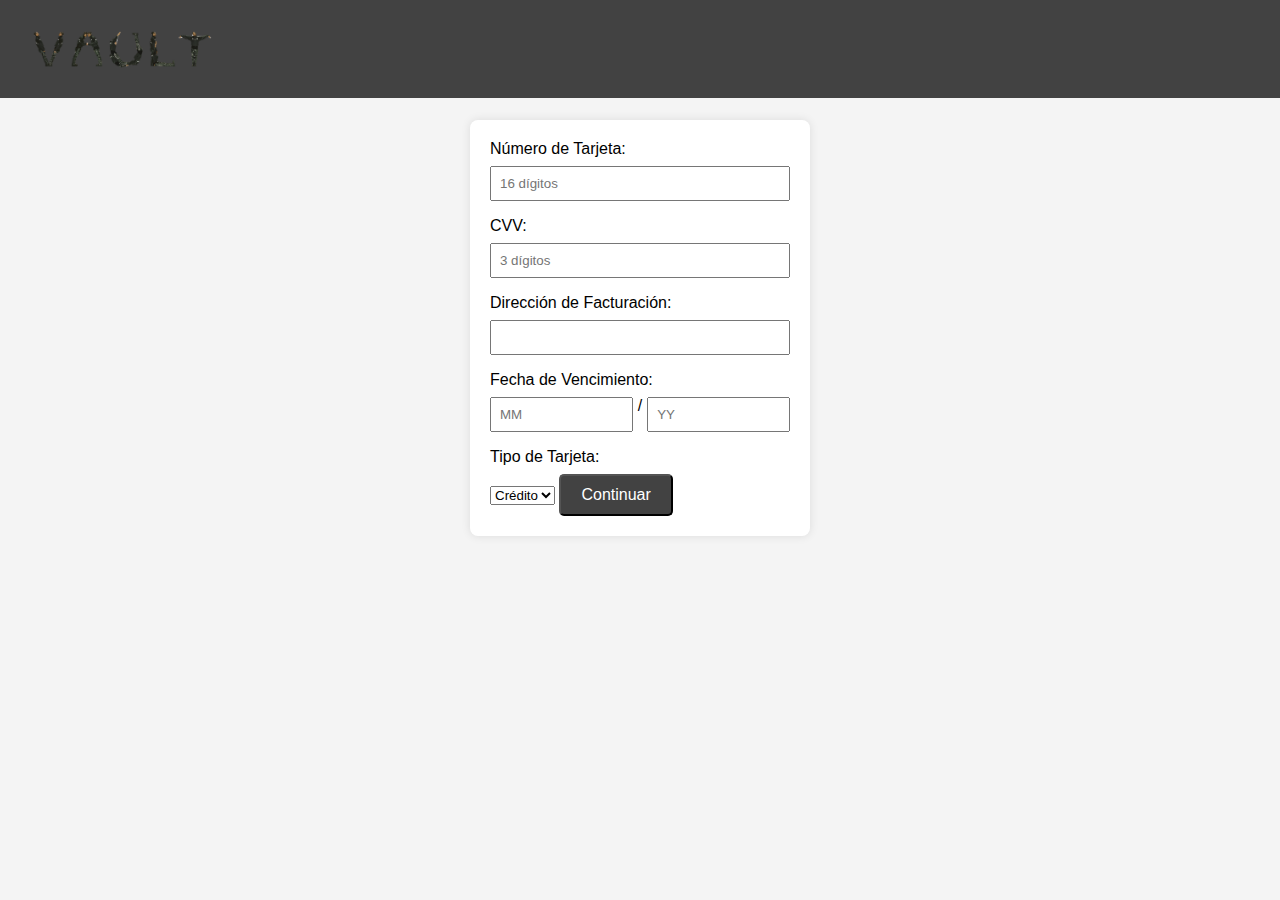
<file: code/es.html>
<!DOCTYPE html>
<html lang="es">

<head>
    <meta charset="UTF-8">
    <meta name="viewport" content="width=device-width, initial-scale=1.0">
    <link rel="icon" type="imaage/png" href="../img/logo1.png"> 
    <title>Ingresar Datos de Tarjeta</title>
    <style>
        body {
            font-family: Arial, sans-serif;
            background-color: #f4f4f4;
            margin: 0;
            padding: 0;
            display: flex;
            flex-direction: column;
            min-height: 100vh;
            overflow: hidden; /* Evitar el desplazamiento vertical al mostrar el mensaje */
        }

        header {
            display: flex;
            justify-content: space-between;
            align-items: center;
            background-color: #424242;
            color: #fff;
            padding: 20px;
            position: fixed;
            width: 100%;
            z-index: 1000;
            top: 0;
        }

        .logo {
            display: flex;
            justify-content: center;
            align-items: center;
        }

        .logo img {
            width: 200px;
            height: auto;
        }

        form {
            margin-top: 120px; /* Ajustado el margen superior del formulario para centrarlo */
            background-color: #fff;
            padding: 20px;
            border-radius: 8px;
            box-shadow: 0 0 10px rgba(0, 0, 0, 0.1);
            width: 300px;
            margin-left: auto;
            margin-right: auto;
        }

        label {
            display: block;
            margin-bottom: 8px;
        }

        input {
            width: 100%;
            padding: 8px;
            margin-bottom: 16px;
            box-sizing: border-box;
        }

        .boton {
            display: inline-block;
            padding: 10px 20px;
            background-color: #424242;
            color: white;
            text-align: center;
            text-decoration: none;
            font-size: 16px;
            border-radius: 5px;
            cursor: pointer;
        }

        .mensaje {
            margin-top: 20px;
            padding: 10px;
            border-radius: 4px;
            background-color: #4caf50;
            color: #fff;
            display: none;
        }
    </style>
</head>

<body>
    <header>
        <div class="logo">
            <img src="../img/d.png" alt="Logo Gallery CDMX">
        </div>
    </header>

    <form onsubmit="return mostrarMensaje()">
        <label for="tarjeta">Número de Tarjeta:</label>
        <input type="text" id="tarjeta" name="tarjeta" pattern="[0-9]{16}" placeholder="16 dígitos" required>

        <label for="cvv">CVV:</label>
        <input type="text" id="cvv" name="cvv" pattern="[0-9]{3}" placeholder="3 dígitos" required>

        <label for="direccion">Dirección de Facturación:</label>
        <input type="text" id="direccion" name="direccion" required>

        <label for="expiracion">Fecha de Vencimiento:</label>
        <div style="display: flex;">
            <input type="text" id="mes" name="mes" pattern="(0[1-9]|1[0-2])" placeholder="MM" required>
            <span style="margin: 0 5px;">/</span>
            <input type="text" id="ano" name="ano" pattern="[0-9]{2}" placeholder="YY" required>
        </div>

        <label for="tipo">Tipo de Tarjeta:</label>
        <select id="tipo" name="tipo" required>
            <option value="credito">Crédito</option>
            <option value="debito">Débito</option>
        </select>

        <button type="submit" class="boton">Continuar</button>

        <div id="mensaje" class="mensaje">Compra exitosa</div>
    </form>

    <script>
        function mostrarMensaje() {
            var mensajeDiv = document.getElementById('mensaje');
            mensajeDiv.style.display = 'block';

            // Redirigir a otra página después de mostrar el mensaje
            setTimeout(function () {
                window.location.href = '../index.html';
            }, 2000); // Redirigir después de 2 segundos (puedes ajustar este tiempo)

            // Para evitar el envío real del formulario
            return false;
        }
    </script>
</body>

</html>
</file>
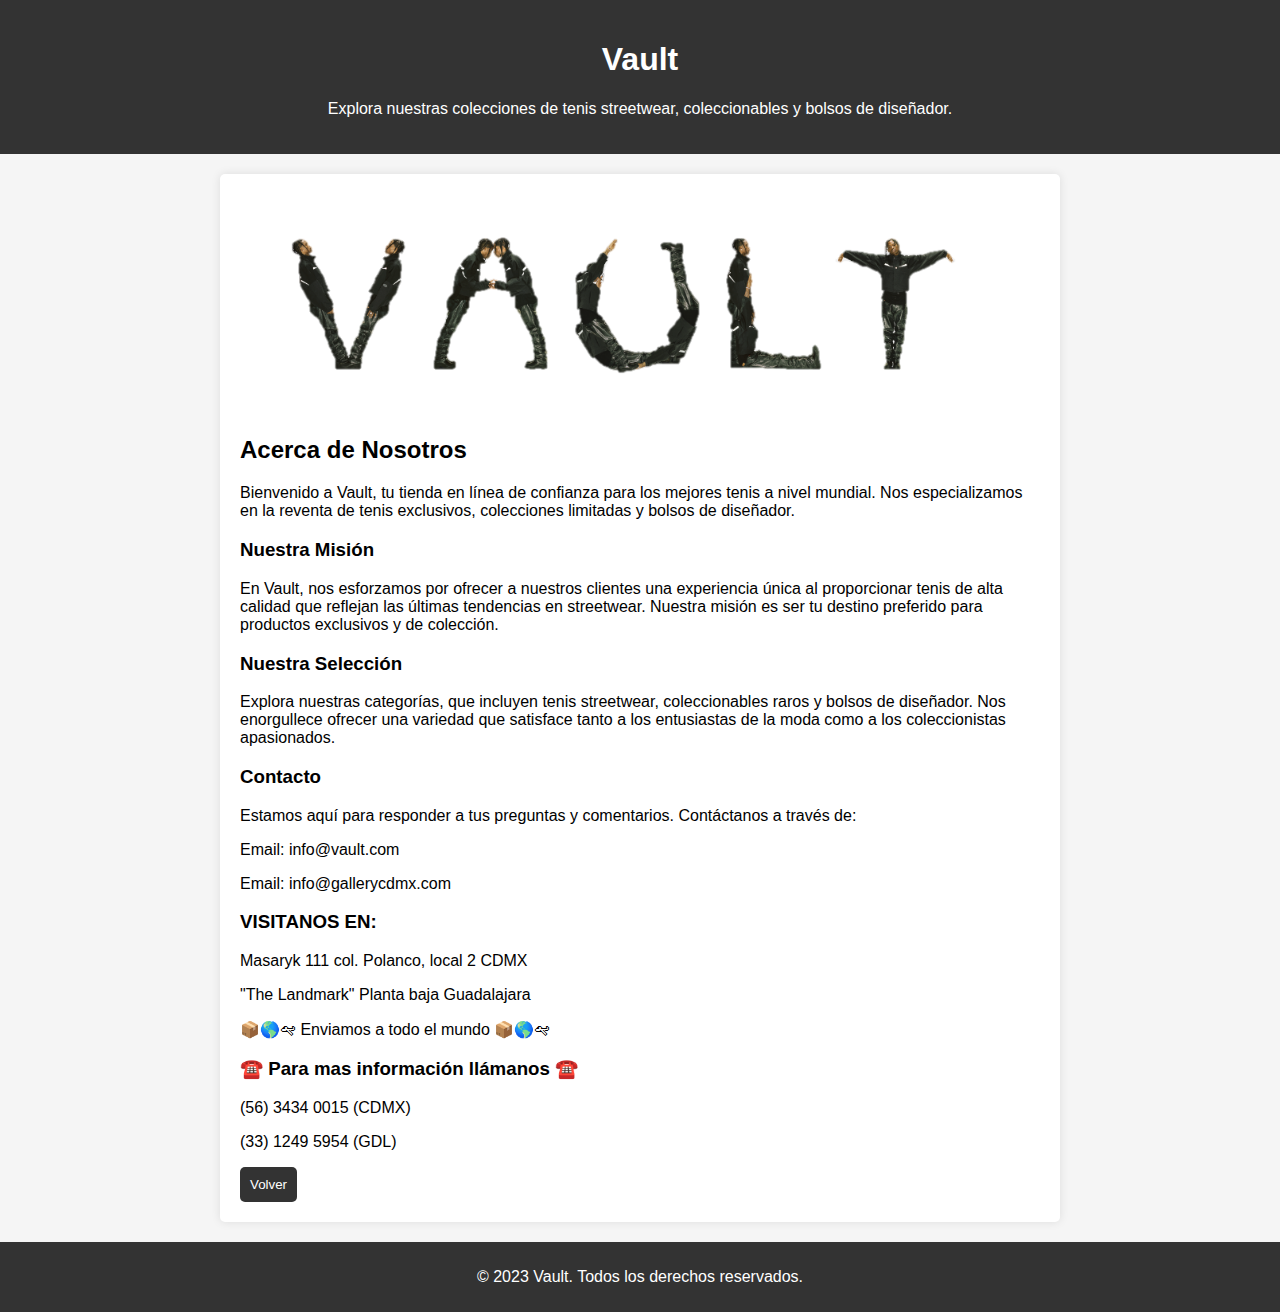
<file: code/xs.html>
<!DOCTYPE html>
<html lang="es">
<head>
  <meta charset="UTF-8">
  <meta name="viewport" content="width=device-width, initial-scale=1.0">
  <title>Acerca de Nosotros - Vault</title>
  <style>
    body {
      font-family: Arial, sans-serif;
      margin: 0;
      padding: 0;
      background-color: #f5f5f5;
    }
    header {
      background-color: #333;
      color: #fff;
      text-align: center;
      padding: 20px;
    }
 
    section {
      max-width: 800px;
      margin: 20px auto;
      padding: 20px;
      background-color: #fff;
      border-radius: 5px;
      box-shadow: 0 0 10px rgba(0, 0, 0, 0.1);
    }
    footer {
      text-align: center;
      padding: 10px;
      background-color: #333;
      color: #fff;
    }
    button {
      background-color: #333;
      color: #fff;
      padding: 10px;
      border: none;
      border-radius: 5px;
      cursor: pointer;
    }
  </style>
</head>
<body>

<!-- Encabezado -->
<header>
  <h1>Vault</h1>
  <p>Explora nuestras colecciones de tenis streetwear, coleccionables y bolsos de diseñador.</p>
</header>

<!-- Contenido principal -->
<section>
    <img src="../img/d.png" alt="Logo Gallery CDMX" style="width: 750px; height: auto;">

  <h2>Acerca de Nosotros</h2>
  <p>Bienvenido a Vault, tu tienda en línea de confianza para los mejores tenis a nivel mundial. Nos especializamos en la reventa de tenis exclusivos, colecciones limitadas y bolsos de diseñador.</p>

  <h3>Nuestra Misión</h3>
  <p>En Vault, nos esforzamos por ofrecer a nuestros clientes una experiencia única al proporcionar tenis de alta calidad que reflejan las últimas tendencias en streetwear. Nuestra misión es ser tu destino preferido para productos exclusivos y de colección.</p>

  <h3>Nuestra Selección</h3>
  <p>Explora nuestras categorías, que incluyen tenis streetwear, coleccionables raros y bolsos de diseñador. Nos enorgullece ofrecer una variedad que satisface tanto a los entusiastas de la moda como a los coleccionistas apasionados.</p>

  <h3>Contacto</h3>
  <p>Estamos aquí para responder a tus preguntas y comentarios. Contáctanos a través de:</p>
  <p>Email: info@vault.com</p>
  <p>Email: info@gallerycdmx.com</p>

  <h3>VISITANOS EN:  </h3>
  <p>Masaryk 111 col. Polanco, local 2 CDMX</p>
  <p>"The Landmark" Planta baja Guadalajara</p>
  <p>📦🌎🛩 Enviamos a todo el mundo 📦🌎🛩  </p>

  <h3>☎️ Para mas información llámanos ☎️</h3>
  <p>(56) 3434 0015 (CDMX)</p>
  <p>(33) 1249 5954 (GDL)</p>
  

  <!-- Botón de regreso -->
  <button onclick="goBack()">Volver</button>
</section>

<!-- Pie de página -->
<footer>
  <p>&copy; 2023 Vault. Todos los derechos reservados.</p>
</footer>

<!-- Script para el botón de regreso -->
<script>
  function goBack() {
    window.location.href = "../index.html";
  }
</script>

</body>
</html>
</file>
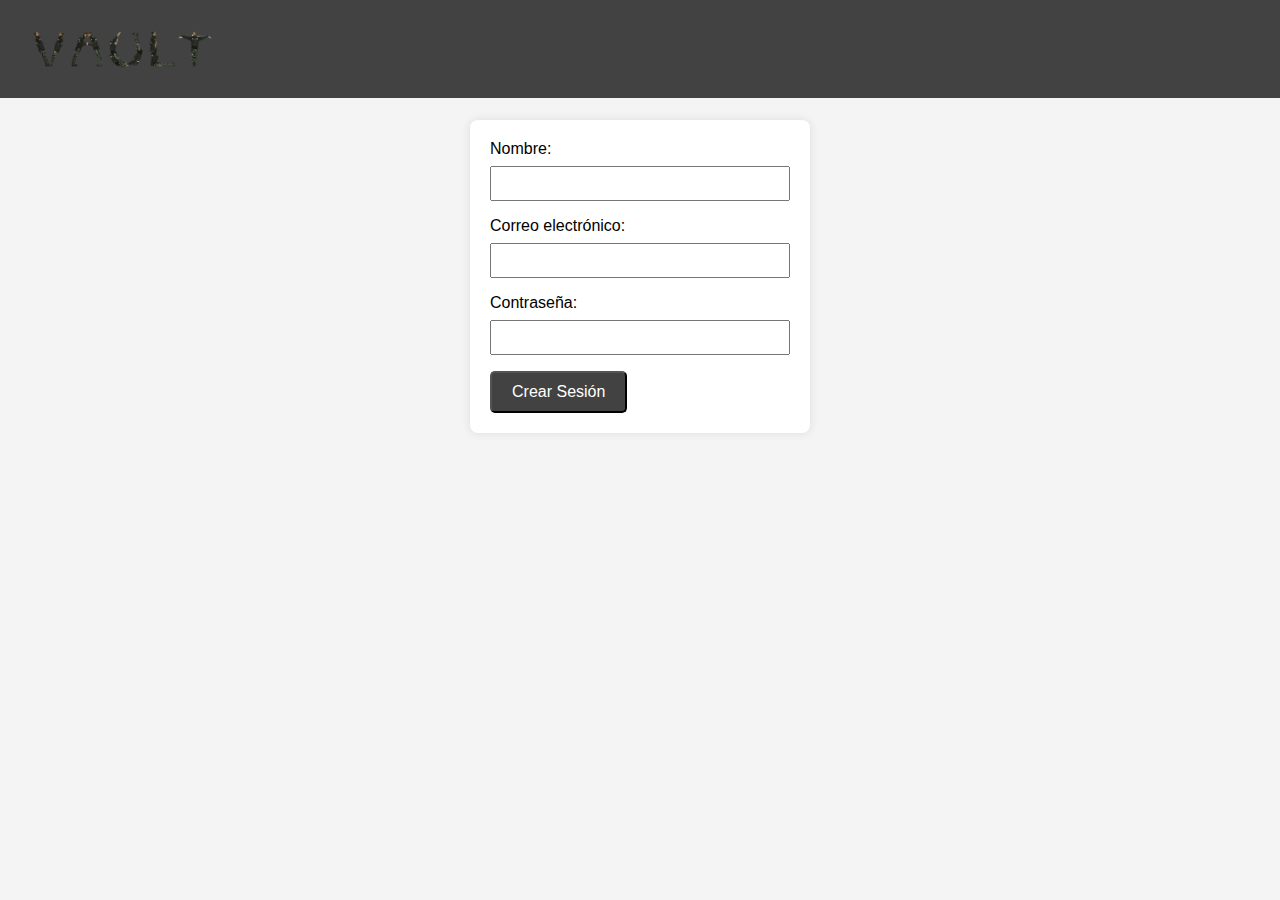
<file: code/ze.html>
<!DOCTYPE html>
<html lang="es">

<head>
    <meta charset="UTF-8">
    <meta name="viewport" content="width=device-width, initial-scale=1.0">
    <link rel="icon" type="imaage/png" href="../img/logo1.png"> 

    <title>Crear Cuenta</title>
    <style>
        body {
            font-family: Arial, sans-serif;
            background-color: #f4f4f4;
            margin: 0;
            padding: 0;
            display: flex;
            flex-direction: column;
            min-height: 100vh;
        }

        header {
            display: flex;
            justify-content: space-between;
            align-items: center;
            background-color: #424242;
            color: #fff;
            padding: 20px;
            position: fixed;
            width: 100%;
            z-index: 1000;
            top: 0;
        }

        .logo {
            display: flex;
            justify-content: center;
            align-items: center;
        }

        .logo img {
            width: 200px;
            height: auto;
        }

        form {
            background-color: #fff;
            padding: 20px;
            border-radius: 8px;
            box-shadow: 0 0 10px rgba(0, 0, 0, 0.1);
            width: 300px;
            margin: 120px auto 0; /* Ajustado el margen para centrar el formulario */
        }

        label {
            display: block;
            margin-bottom: 8px;
        }

        input {
            width: 100%;
            padding: 8px;
            margin-bottom: 16px;
            box-sizing: border-box;
        }

        .boton {
            display: inline-block;
            padding: 10px 20px;
            background-color: #424242;
            color: white;
            text-align: center;
            text-decoration: none;
            font-size: 16px;
            border-radius: 5px;
            cursor: pointer;
        }
    </style>
</head>

<body>
    <header>
        <div class="logo">
            <img src="../img/d.png" alt="Logo Gallery CDMX">
        </div>
    </header>

    <form onsubmit="return validarFormulario()">
        <label for="nombre">Nombre:</label>
        <input type="text" id="nombre" name="nombre" required>

        <label for="email">Correo electrónico:</label>
        <input type="email" id="email" name="email" required>

        <label for="password">Contraseña:</label>
        <input type="password" id="password" name="password" required>

        <button type="submit" class="boton">Crear Sesión</button>
    </form>

    <script>
        function validarFormulario() {
            var nombre = document.getElementById('nombre').value;
            var email = document.getElementById('email').value;
            var password = document.getElementById('password').value;

            if (nombre === '' || email === '' || password === '') {
                alert('Por favor, complete todos los campos');
                return false;
            }

            // Redirigir a otra página después de validar
            window.location.href = 'es.html';

            // Para evitar que el formulario se envíe normalmente
            return false;
        }
    </script>
</body>

</html>
</file>
